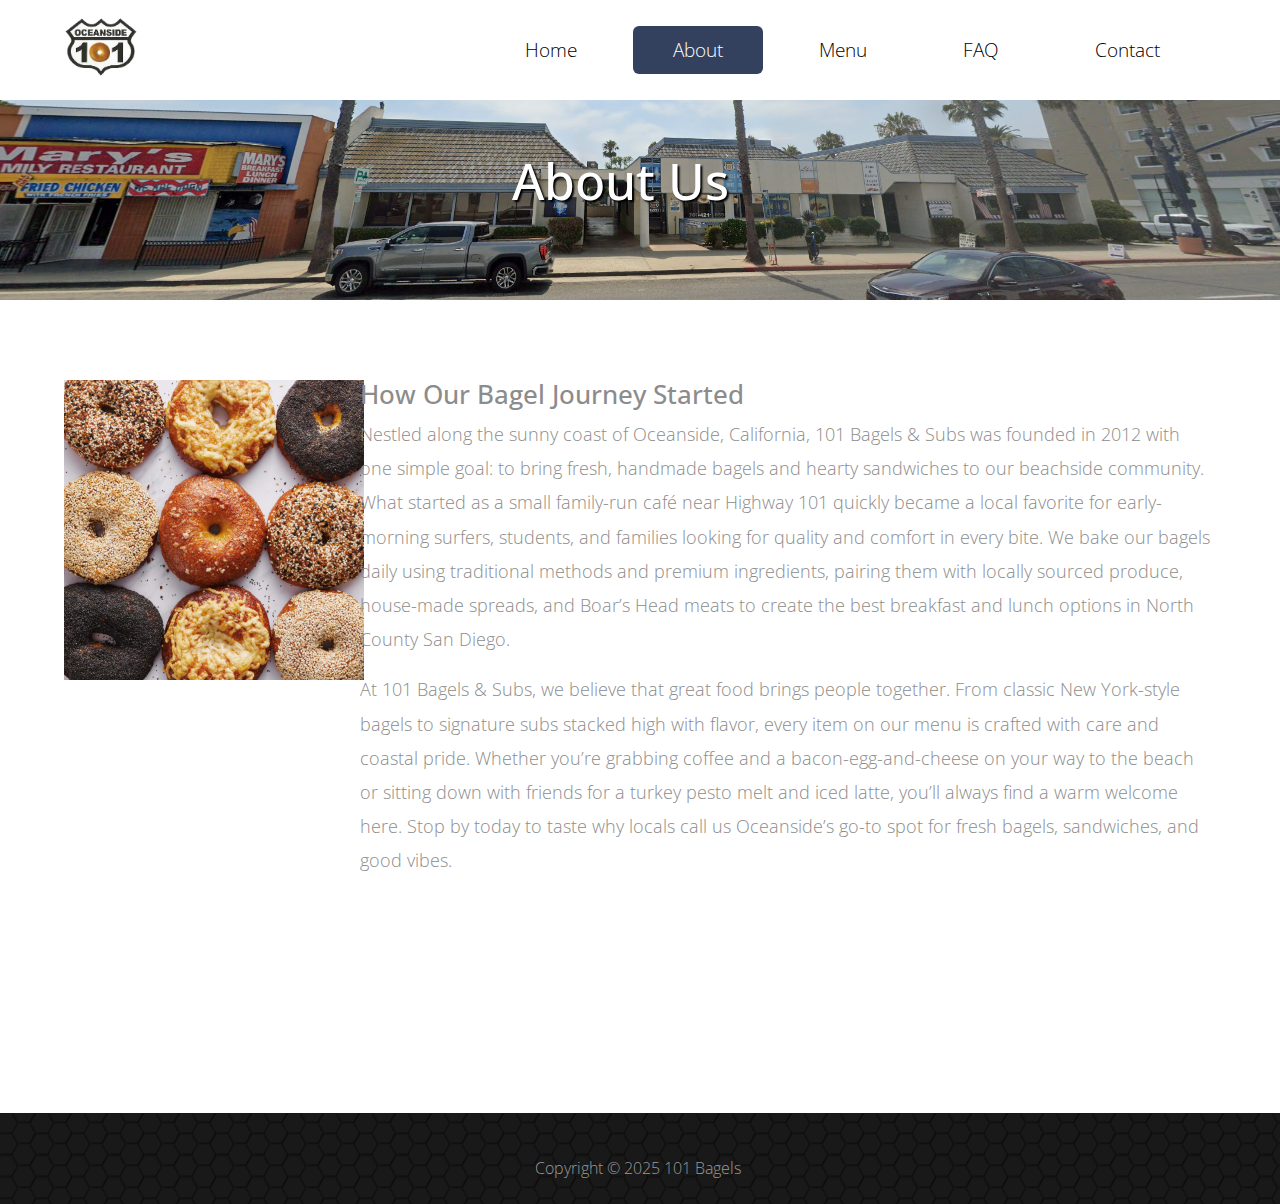
<file: about.html>
<!DOCTYPE html>
<html>
<head>
    <meta charset="utf-8">
    <meta http-equiv="X-UA-Compatible" content="IE=edge">
    <meta name="viewport" content="width=device-width, initial-scale=1">

    <title>Classic - About Page</title>

    <link rel="stylesheet" href="https://fonts.googleapis.com/css?family=Open+Sans:300,400"> 
    <link rel="stylesheet" href="css/bootstrap.min.css">                                     
    <link rel="stylesheet" href="css/style.css">


</head>

    <body>
       
        <div class="header">
            <div class="container-fluid">
                <div class="header-inner">
                     <a href="#" class="navbar-brand site-name"><img src="img/logo copy.png" width="74" height="74" alt=""></a>
                    
           
                    <nav class="navbar main-nav">

                        <button class="navbar-toggler hidden-md-up" type="button" data-toggle="collapse" data-target="#tmNavbar">
                            &#9776;
                        </button>
                        
                        <div class="collapse navbar-toggleable-sm" id="tmNavbar">
                            <ul class="nav navbar-nav">
                                <li class="nav-item">
                                    <a href="index.html" class="nav-link">Home</a>
                                </li>
                                <li class="nav-item active">
                                    <a href="about.html" class="nav-link">About</a>
                                </li>
								<li class="nav-item">
                                    <a href="menu.html" class="nav-link">Menu</a>
                                </li>
                                <li class="nav-item">
                                    <a href="faq.html" class="nav-link">FAQ</a>
                                </li>
                                <li class="nav-item">
                                    <a href="contact.html" class="nav-link">Contact</a>
                                </li>
                            </ul>                        
                        </div>
                        
                    </nav>  

                </div>                                  
            </div>            
        </div>

        <div class="about-img-container">
            <br><br><p class="h2" style="color: white; text-align: center; text-shadow: 2px 2px 2px #000000; font-size: 50px;">About Us&nbsp; &nbsp;</p>
        </div>

        <section class="section">
            <div class="container-fluid">
                <div class="row 2-rows-sm-swap">
                    <div class="col-xs-12 col-sm-12 col-md-4 col-lg-3 col-xl-3 2-rows-sm-down-2">
                        
                        <nav> 
                        <img src="aboutBagels.jpg" width="300" alt=""/>
						</nav>   

                    </div>

                    <div class="col-xs-12 col-sm-12 col-md-8 col-lg-9 col-xl-9 2-rows-sm-down-1">
                        <h3 class="gold-text;">How Our Bagel Journey Started</h3>
                        <p>Nestled along the sunny coast of Oceanside, California, 101 Bagels &amp; Subs was founded in 2012 with one simple goal: to bring fresh, handmade bagels and hearty sandwiches to our beachside community. What started as a small family-run café near Highway 101 quickly became a local favorite for early-morning surfers, students, and families looking for quality and comfort in every bite. We bake our bagels daily using traditional methods and premium ingredients, pairing them with locally sourced produce, house-made spreads, and Boar’s Head meats to create the best breakfast and lunch options in North County San Diego. </p>
                        <p>At 101 Bagels &amp; Subs, we believe that great food brings people together. From classic New York-style bagels to signature subs stacked high with flavor, every item on our menu is crafted with care and coastal pride. Whether you’re grabbing coffee and a bacon-egg-and-cheese on your way to the beach or sitting down with friends for a turkey pesto melt and iced latte, you’ll always find a warm welcome here. Stop by today to taste why locals call us Oceanside’s go-to spot for fresh bagels, sandwiches, and good vibes.</p>
                    </div>
                </div>
                
                <div class="row margin-t-mid"></div>

                <div class="row margin-t-mid"></div>
            </div>
        </section>
        
        <footer class="footer">
            <div class="container-fluid">
                <div class="row">
                  <div class="clearfix hidden-lg-up"></div>
                </div>

                <div class="row">
                    <div class="col-xs-12 copyright-col">
                        <p class="copyright-text">Copyright &copy; 2025 101 Bagels&nbsp;</p>
                    </div>
                </div>
            </div>
        </footer>

 
        <script src="js/jquery-1.11.3.min.js"></script>
        <script src="https://www.atlasestateagents.co.uk/javascript/tether.min.js"></script> 
        <script src="js/bootstrap.min.js"></script>
       
</body>
</html>
</file>
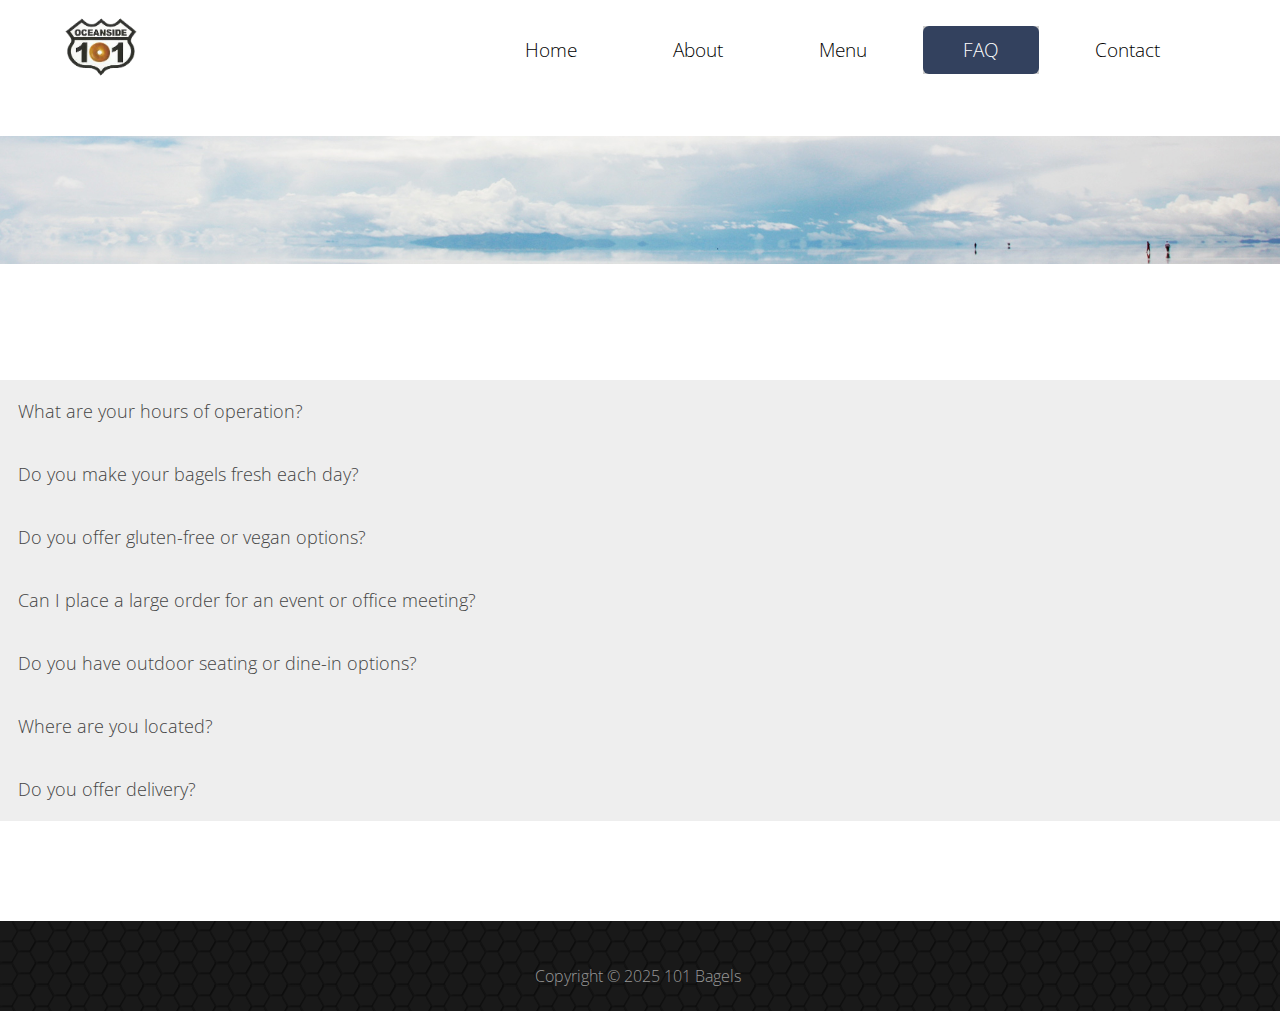
<file: faq.html>
<!DOCTYPE html>
<html>
<head>
    <meta charset="utf-8">
    <meta http-equiv="X-UA-Compatible" content="IE=edge">
    <meta name="viewport" content="width=device-width, initial-scale=1">

    <title>Classic - Blog Page</title>

    <link rel="stylesheet" href="https://fonts.googleapis.com/css?family=Open+Sans:300,400"> 
    <link rel="stylesheet" href="css/bootstrap.min.css">                                     
    <link rel="stylesheet" href="css/style.css">
<style> 
	/* Style the buttons that are used to open and close the accordion panel */
.accordion {
  background-color: #eee;
  color: #444;
  cursor: pointer;
  padding: 18px;
  width: 100%;
  text-align: left;
  border: none;
  outline: none;
  transition: 0.4s;
}

/* Add a background color to the button if it is clicked on (add the .active class with JS), and when you move the mouse over it (hover) */
.active, .accordion:hover {
  background-color: #ccc;
}

/* Style the accordion panel. Note: hidden by default */
.panel {
  padding: 0 18px;
  background-color: white;
  display: none;
  overflow: hidden;
}
	</style>

</head>

    <body>
       
        <div class="header">
            <div class="container-fluid">
                <div class="header-inner">
                    <a href="#" class="navbar-brand site-name"><img src="img/logo copy.png" width="74" height="74" alt=""></a>
                    </a>
                    
            
                    <nav class="navbar main-nav">

                        <button class="navbar-toggler hidden-md-up" type="button" data-toggle="collapse" data-target="#tmNavbar">
                            &#9776;
                        </button>
                        
                        <div class="collapse navbar-toggleable-sm" id="tmNavbar">
                            <ul class="nav navbar-nav">
                                <li class="nav-item">
                                    <a href="index.html" class="nav-link">Home</a>
                                </li>
                                <li class="nav-item">
                                    <a href="about.html" class="nav-link">About</a>
                                </li>
								<li class="nav-item">
                                    <a href="menu.html" class="nav-link">Menu</a>
                                </li>
                                <li class="nav-item active">
                                    <a href="faq.html" class="nav-link">FAQ</a>
                                </li>
                                <li class="nav-item">
                                    <a href="contact.html" class="nav-link">Contact</a>
                                </li>
                            </ul>                        
                        </div>
                        
                    </nav>  

                </div>                                  
            </div>            
        </div>

        <div class="blog-img-container">
            
        </div>

        <section class="section">
		<button class="accordion">What are your hours of operation?</button>
<div class="panel">
  <p>We’re open seven days a week from 6:30 AM to 2:30 PM. Holiday hours may vary, so check our social media for updates.
</p>
</div>

<button class="accordion">Do you make your bagels fresh each day?
</button>
<div class="panel">
  <p>Yes! All of our bagels are made fresh every morning using traditional methods and high-quality ingredients.
</p>
</div>

<button class="accordion">Do you offer gluten-free or vegan options?
</button>
<div class="panel">
  <p>While we don’t offer gluten-free bagels at this time, we do have vegan-friendly spreads and sandwich options. Ask our staff for suggestions!
</p>
</div>
	<button class="accordion">Can I place a large order for an event or office meeting?
</button>
<div class="panel">
  <p>Absolutely. We offer catering trays, bulk bagel orders, and sandwich platters. Please place large orders at least 24–48 hours in advance.
</p>
</div>

<button class="accordion">Do you have outdoor seating or dine-in options?
</button>
<div class="panel">
  <p>Yes, we offer both indoor and outdoor seating, and all items are available for dine-in or take-out.
</p>
</div>

<button class="accordion">Where are you located?
</button>
<div class="panel">
  <p>We’re located at 323 North Coast Highway, Oceanside, CA, along the historic Highway 101 route.
</p>
			</div>
<button class="accordion">Do you offer delivery?

</button>
<div class="panel">
  <p>At this time, we offer pickup only, but customers are welcome to order ahead by phone.

</p> 
</div>
		</section>
        
        <footer class="footer">
            <div class="container-fluid">
                <div class="row">
                  <div class="clearfix hidden-lg-up"></div>
                </div>

                <div class="row">
                    <div class="col-xs-12 copyright-col">
                        <p class="copyright-text">Copyright &copy; 2025 101 Bagels&nbsp;</p>
                    </div>
                </div>
            </div>
			
			
        </footer>


        <script src="js/jquery-1.11.3.min.js"></script>
        <script src="https://www.atlasestateagents.co.uk/javascript/tether.min.js"></script> 
        <script src="js/bootstrap.min.js"></script>
<script>
var acc = document.getElementsByClassName("accordion");
var i;

for (i = 0; i < acc.length; i++) {
  acc[i].addEventListener("click", function() {
    /* Toggle between adding and removing the "active" class,
    to highlight the button that controls the panel */
    this.classList.toggle("active");

    /* Toggle between hiding and showing the active panel */
    var panel = this.nextElementSibling;
    if (panel.style.display === "block") {
      panel.style.display = "none";
    } else {
      panel.style.display = "block";
    }
  });
}		
		</script>
</body>
</html>
</file>
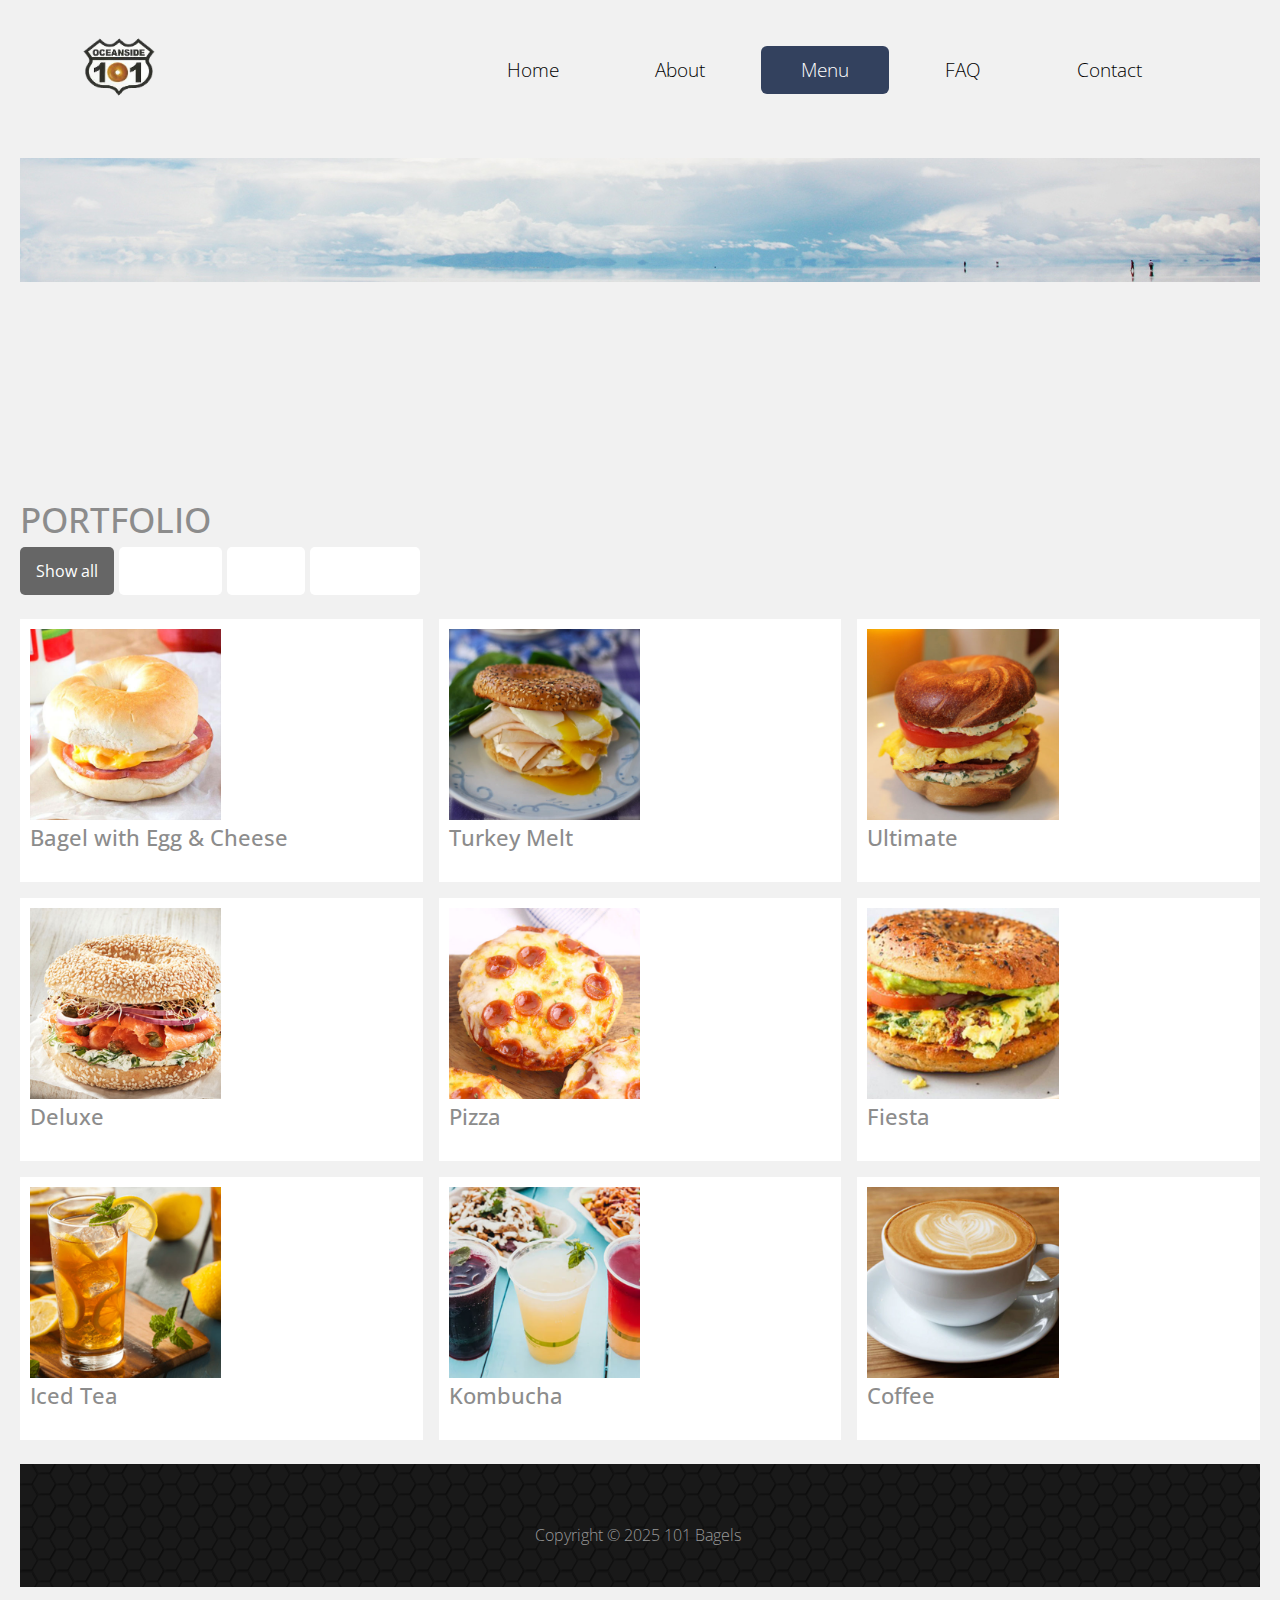
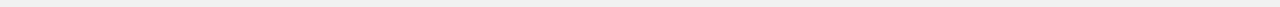
<file: menu.html>
<!DOCTYPE html>
<html>
<head>
    <meta charset="utf-8">
    <meta http-equiv="X-UA-Compatible" content="IE=edge">
    <meta name="viewport" content="width=device-width, initial-scale=1">

    <title>Classic - Blog Page</title>

    <link rel="stylesheet" href="https://fonts.googleapis.com/css?family=Open+Sans:300,400"> 
    <link rel="stylesheet" href="css/bootstrap.min.css">                                     
    <link rel="stylesheet" href="css/style.css">
<style> * {
  box-sizing: border-box;
}

body {
  background-color: #f1f1f1;
  padding: 20px;
  
}

/* Center website */
.main {
  max-width: 1000px;
  margin: auto;
}

h1 {
  font-size: 50px;
  word-break: break-all;
}

.row {
  margin: 8px -16px;
}

/* Add padding BETWEEN each column (if you want) */
.row,
.row > .column {
  padding: 8px;
}

/* Create three equal columns that floats next to each other */
.column {
  float: left;
  width: 33.33%;
  display: none; /* Hide columns by default */
}

/* Clear floats after rows */
.row:after {
  content: "";
  display: table;
  clear: both;
}

/* Content */
.content {
  background-color: white;
  padding: 10px;
}

/* The "show" class is added to the filtered elements */
.show {
  display: block;
}

/* Style the buttons */
.btn {
  border: none;
  outline: none;
  padding: 12px 16px;
  background-color: white;
  cursor: pointer;
}

/* Add a grey background color on mouse-over */
.btn:hover {
  background-color: #ddd;
}

/* Add a dark background color to the active button */
.btn.active {
  background-color: #666;
   color: white;
}</style>

</head>

    <body>
       
        <div class="header">
            <div class="container-fluid">
                <div class="header-inner">
                   <a href="#" class="navbar-brand site-name"><img src="img/logo copy.png" width="74" height="74" alt=""></a>
                    
            
                    <nav class="navbar main-nav">

                        <button class="navbar-toggler hidden-md-up" type="button" data-toggle="collapse" data-target="#tmNavbar">
                            &#9776;
                        </button>
                        
                        <div class="collapse navbar-toggleable-sm" id="tmNavbar">
                            <ul class="nav navbar-nav">
                               <li class="nav-item">
                                    <a href="index.html" class="nav-link">Home</a>
                                </li>
                                <li class="nav-item">
                                    <a href="about.html" class="nav-link">About</a>
                                </li> 
								<li class="nav-item active">
                                    <a href="menu.html" class="nav-link">Menu</a>
                                </li>
                                <li class="nav-item">
                                    <a href="faq.html" class="nav-link">FAQ</a>
                                </li>
                                <li class="nav-item">
                                    <a href="contact.html" class="nav-link">Contact</a>
                                </li>
                            </ul>                        
                        </div>
                        
                    </nav>  

                </div>                                  
            </div>            
        </div>

        <div class="blog-img-container">
            
        </div>

        <section class="section"></section>
        <div> 
<h2>PORTFOLIO</h2>
<div id="myBtnContainer">
  <button class="btn active" onclick="filterSelection('all')"> Show all</button>
  <button class="btn" onclick="filterSelection('nature')"> Breakfast</button>
  <button class="btn" onclick="filterSelection('cars')"> Lunch</button>
  <button class="btn" onclick="filterSelection('people')"> Beverages</button>
</div>

<!-- Portfolio Gallery Grid -->
<div class="row">
  <div class="column nature">
    <div class="content">
      <img src="img/bagelwitheggandcheese.jpg" alt="bec" style="width:50%">
      <h4>Bagel with Egg &amp; Cheese</h4>
      <p></p>
    </div>
  </div>
  <div class="column nature">
    <div class="content">
      
		<img src="img/turkeymelt.jpg" alt="turkeymelt" style="width:50%">
      <h4>Turkey Melt</h4>
      <p></p>
    </div>
  </div>
  <div class="column nature">
    <div class="content">
		<img src="img/ultimate.jpg" alt="ultimate" style="width:50%">
      <h4>Ultimate</h4>
      <p></p>
    </div>
  </div>

  <div class="column cars">
    <div class="content">
      <img src="img/deluxe.jpg" alt="deluxe" style="width:50%">
      <h4>Deluxe</h4>
      <p></p>
    </div>
  </div>
  <div class="column cars">
    <div class="content">
      
      <img src="img/pizza.jpg" alt="pizza" style="width:50%">
      <h4>Pizza</h4>
      <p></p>
    </div>
  </div>
  <div class="column cars">
    <div class="content">
      
		<img src="img/fiesta.jpg" alt="fiesta" style="width:50%">
      <h4>Fiesta</h4>
      <p></p>
    </div>
  </div>

  <div class="column people">
    <div class="content">
      <img src="img/icedtea.jpg" alt="icedtea" style="width:50%">
      <h4>Iced Tea</h4>
      <p></p>
    </div>
  </div>
  <div class="column people">
    <div class="content">
      <img src="img/kombucha.jpg" alt="kombucha" style="width:50%">
      <h4>Kombucha</h4>
      <p></p>
    </div>
  </div>
  <div class="column people">
    <div class="content">
      <img src="img/coffee.jpg" alt="coffee" style="width:50%">
      <h4>Coffee</h4>
      <p></p>
    </div>
  </div>
<!-- END GRID -->
</div>					
</div>
    <footer class="footer">
            <div class="container-fluid">
              <div class="row">
                  <div class="col-xs-12 copyright-col">
                        <p class="copyright-text">Copyright &copy; 2025 101 Bagels&nbsp;</p>
                    </div>
                </div>
            </div>
        </footer>


        <script src="js/jquery-1.11.3.min.js"></script>
        <script src="https://www.atlasestateagents.co.uk/javascript/tether.min.js"></script> 
        <script src="js/bootstrap.min.js"></script>
<script>
filterSelection("all") // Execute the function and show all columns
function filterSelection(c) {
  var x, i;
  x = document.getElementsByClassName("column");
  if (c == "all") c = "";
  // Add the "show" class (display:block) to the filtered elements, and remove the "show" class from the elements that are not selected
  for (i = 0; i < x.length; i++) {
    w3RemoveClass(x[i], "show");
    if (x[i].className.indexOf(c) > -1) w3AddClass(x[i], "show");
  }
}

// Show filtered elements
function w3AddClass(element, name) {
  var i, arr1, arr2;
  arr1 = element.className.split(" ");
  arr2 = name.split(" ");
  for (i = 0; i < arr2.length; i++) {
    if (arr1.indexOf(arr2[i]) == -1) {
      element.className += " " + arr2[i];
    }
  }
}

// Hide elements that are not selected
function w3RemoveClass(element, name) {
  var i, arr1, arr2;
  arr1 = element.className.split(" ");
  arr2 = name.split(" ");
  for (i = 0; i < arr2.length; i++) {
    while (arr1.indexOf(arr2[i]) > -1) {
      arr1.splice(arr1.indexOf(arr2[i]), 1);
    }
  }
  element.className = arr1.join(" ");
}

// Add active class to the current button (highlight it)
var btnContainer = document.getElementById("myBtnContainer");
var btns = btnContainer.getElementsByClassName("btn");
for (var i = 0; i < btns.length; i++) {
  btns[i].addEventListener("click", function(){
    var current = document.getElementsByClassName("active");
    current[0].className = current[0].className.replace(" active", "");
    this.className += " active";
  });
}		
      </script>
		
</body>
</html>
</file>
<file: css/style.css>
/* 

Classic Template

http://www.templatemo.com/488-classic

-----------------------------*/

body {
	color: #8c8c8c;
	font-family: 'Open Sans', Helvetica, Arial, sans-serif;
	font-size: 18px;
	font-weight: 300;
	overflow-x: hidden;
}

a, button { transition: all 0.3s ease; }
a:hover,
a:focus {
	text-decoration: none;
	outline: none;
}

h2 { font-size: 2.2rem; }
.thin-font { font-weight: 300; }

.container-fluid {
	margin-left: auto;
	margin-right: auto;
	max-width: 1390px;
	overflow-x: hidden;
}

@media (max-width: 1390px) {
	.container-fluid {
		padding-left: 5%;
		padding-right: 5%;
	}
}

.header-inner {
	display: -webkit-flex;
	display: -ms-flexbox;
	display: flex;
	-webkit-align-items: center;
	    -ms-flex-align: center;
	        align-items: center;
	-webkit-justify-content: space-between;
	    -ms-flex-pack: justify;
	        justify-content: space-between;
	height: 100px;
}

.site-name {
	color: #cc9900;
	display: block;
	font-size: 2.6rem;
	font-weight: 400;
}

.main-nav { font-size: 1.2rem; }

.navbar-nav .nav-link {
	border-radius: 6px;
	color: black;
	padding: 10px 40px;
}

.nav-item.active .nav-link,
.nav-link:hover,
.nav-link:focus {
	color: white;
	background-color: #33415e;

}

.gold-text { color: #cc9900; }

.section {
	padding-top: 80px;
	padding-bottom: 100px;
}

.home-img-container {
	background-image: url('../img/varietyBagel.jpg');
	background-size: 100%;
	background-position: center;
	background-repeat: no-repeat;
	height: 500px;
}

.about-img-container { background-image: url('../img/101Location.png');	}
.blog-img-container { background-image: url('../img/blog-img.jpg'); }
.contact-img-container { background-image: url('../img/contact-img.jpg'); }

.about-img-container,
.blog-img-container,
.contact-img-container {
	background-size: 100%;
	background-position: center;
	background-repeat: no-repeat;
	height: 200px;
}

.title {
	margin-bottom: 1rem;
	line-height: 1.4;
}

.subtitle {
	font-size: 1.4rem;
	max-width: 800px;
	margin: 0 auto 80px;
}

.content-box {
	max-width: 310px;
	margin: auto;
	text-align: center;
	padding: 10px;
	
	
}

h3 { font-size: 1.65rem; }
h4 { 
	font-size: 1.4rem;
	line-height: 1.6;
}

.btn {
	color: white;
	background-color: #cc9900;
	border: none;
	border-radius: 5px;
	display: inline-block;
	padding: 10px 30px;
}

.btn:hover,
.btn:focus {
	background-color: #906E09;
	color: white;
	outline: none;
}

.btn-gray { background-color: #666666; }
.btn-gray:hover,
.btn-gray:focus {
	background-color: #515050;	
}

.margin-b-15 { margin-bottom: 15px; }
.margin-b-20 { margin-bottom: 20px; }
.margin-b-30 { margin-bottom: 30px; }
.margin-b-40 { margin-bottom: 40px; }
.margin-t-big { margin-top: 90px; }
.margin-t-mid { margin-top: 60px; }
.margin-t-small { margin-top: 30px; }

.text-link { 
	color: #006699; 
	line-height: 2.8;
	text-decoration: underline;
}
.overflow-auto { overflow: auto; }
.small-font { font-size: 1rem; }
.related-post { margin-bottom: 40px; }
.related-post:last-child { margin-bottom: 0; }
.media-left { padding-right: 25px; }
.media-body {
	border-bottom: 1px solid #ccc;
	padding-bottom: 25px;
}

.media-description { margin-bottom: 0; }

.2-col-right { padding-left: 20px; }

.footer { 
	color: #c6c6c6; 
	background-color: #191919; 
	background-image: url('../img/classic-pattern-bg.png'); 
	font-size: 1rem; 
	padding-top: 40px; 
	padding-bottom: 20px; 
	text-align: center; 
}

.footer-links-container { padding-left: 10px; }

.footer-link {
	color: #CCCC66;
	line-height: 2.8;
	text-decoration: underline;
}

.footer-link:hover,
.footer-link:focus {
	color: #CCCC66;
	text-decoration: none;
}
.footer-thumbnail { margin-bottom: 5px; }

.copyright-text { 
	color: #999999; 
	margin-bottom: 0;
}

hr { border-top: 1px solid #CCCCCC; }
p { line-height: 1.9; }

.gray-bg { 
	background-color: #CCCCCC; 
	color: black;
	padding: 30px 20px 20px;
}
.footer-content-box-title { margin-bottom: 30px; }

.img-post { margin-bottom: 30px; }

.aside-r { padding-left: 30px; }

.form-control {
	border-radius: 0;
	font-size: 1.1rem;
	padding: 0.75rem 1rem;
}

.form-control:focus { border-color: #CC9900; }

.form-description { margin-top: 30px; }
.contact-form { padding-top: 20px; }

#google-map {
    height: 333px;
    width: 100%;
    margin-top: 40px;
}

.contact-right { padding-left: 30px; }
.p-small { font-size: 1rem; }

@media (max-width: 1199px) {
	.2-col-left { padding-right: 0; }
	.2-col-right { padding-left: 0; }
	.text-link {
		line-height: 2.2;
	}
	.container-fluid {
		padding-left: 4%;
		padding-right: 4%;
	}
}

@media (max-width: 991px){

	.home-img-container {
		background:none;
		height: auto;
	}

	.subtitle { margin-bottom: 40px; }
	
	#tmNavbar .navbar-nav .nav-link { padding: 10px 25px; }
	.media { max-width: 240px; }
	.media-left {
		display: block;
		margin-bottom: 20px;
	}

	.content-box { margin-bottom: 50px; }
	.text-link { line-height: 2.4; }

	.section {
	    padding-top: 50px;
	    padding-bottom: 60px;
	}

	.2-col-left, .2-col-right { 
		margin: 0 auto;
		max-width: 660px; 
	}
	
	.margin-t-big { margin-top: 30px; }
	.media { max-width: 100%; }
	.media-left {
		display: table-cell;
		margin-bottom: 0;
	}

	.footer-content-box { margin-bottom: 40px; }

	.2-rows-md-swap {
		display: -webkit-flex;
		display: -ms-flexbox;
		display: flex;
		-webkit-flex-direction: column;
		    -ms-flex-direction: column;
		        flex-direction: column;
	}

	.2-rows-md-down-1 {
		-webkit-order: 1;
		    -ms-flex-order: 1;
		        order: 1;		
	}
	.2-rows-md-down-2 {
		-webkit-order: 2;
		    -ms-flex-order: 2;
		        order: 2;
		margin-bottom: 0;
		margin-top: 30px;		
	}

	.contact-right { 
		padding-left: 15px; 
		padding-top: 40px;
	}
}

@media (max-width: 897px) {
	.btn {
		padding: 10px 15px;
		font-size: 1rem;
	}
}

@media (max-width: 767px) {
	.main-nav {
		position: fixed;
		right: 0;
		top: 21px;
		z-index: 1000;
	}
	#tmNavbar .navbar-nav .nav-item { float: none; }
	#tmNavbar .navbar-nav .nav-link { padding: 10px 35px; }
	#tmNavbar {
		background: white; 
		border-radius: 6px;
	}
	#tmNavbar .navbar-nav .nav-item+.nav-item { margin-left: 0; }
	.navbar-toggler {
		background: white;
		border-color: #cc9900;
		color: #cc9900;
		display: block;
		margin-left: auto;
		margin-right: 0;
	}
	.navbar-toggler:focus { outline: none; }
	.content-box { margin-bottom: 50px; }
	
	.2-col-left {
		padding-right: 0;
		max-width: 660px;
	}

	.2-col-right { padding-left: 0; }
	.margin-b-40 { margin-bottom: 25px; }
	
	.copyright-text { padding-top: 0; }
	.gray-bg { padding: 20px 20px 10px; }
	.footer { padding-bottom: 15px; }

	.2-rows-sm-swap {
		display: -webkit-flex;
		display: -ms-flexbox;
		display: flex;
		-webkit-flex-direction: column;
		    -ms-flex-direction: column;
		        flex-direction: column;
	}

	.2-rows-sm-down-1 {
		-webkit-order: 1;
		    -ms-flex-order: 1;
		        order: 1;		
	}
	.2-rows-sm-down-2 {
		-webkit-order: 2;
		    -ms-flex-order: 2;
		        order: 2;
		margin-bottom: 0;
		margin-top: 30px;		
	}

	.sm-m-b { margin-bottom: 20px; }
	.aside-r { padding-left: 15px; }
	.aside-container {
		max-width: 310px;
		margin: 0 auto;
	}

	.blog-post {	padding-bottom: 10px; }
	.content-box-contact {
		margin-top: 40px;
		margin-bottom: 0;
	}

	.contact-row-related-posts {	margin-top: 40px; }
}

@media (max-width: 543px) {
	.footer-links-container { padding-left: 0; }
	.xs-m-t { margin-top: 20px; }
	.btn { padding: 10px 30px; }
}

@media(max-width: 510px) {
	.media { max-width: 240px; }
	.media-left {
		display: block;
		margin-bottom: 20px;
	}
		
	.section {
		padding-top: 10%;
		padding-bottom: 10%;
	}

	.subtitle { margin-bottom: 20px; }
	.margin-b-40 { margin-bottom: 15px; }
	.content-box { margin-bottom: 40px; }
	.margin-t-mid { margin-top: 30px; }
	.footer-content-box { margin-bottom: 40px; }
	.footer-content-box-title { margin-bottom: 15px; }
	#google-map { margin-top: 25px; }
	.map-section { margin-top: 50px; }

	.contact-related-posts-container {
		max-width: 240px;
		margin-left: auto;
		margin-right: auto;
	}
}
</file>
